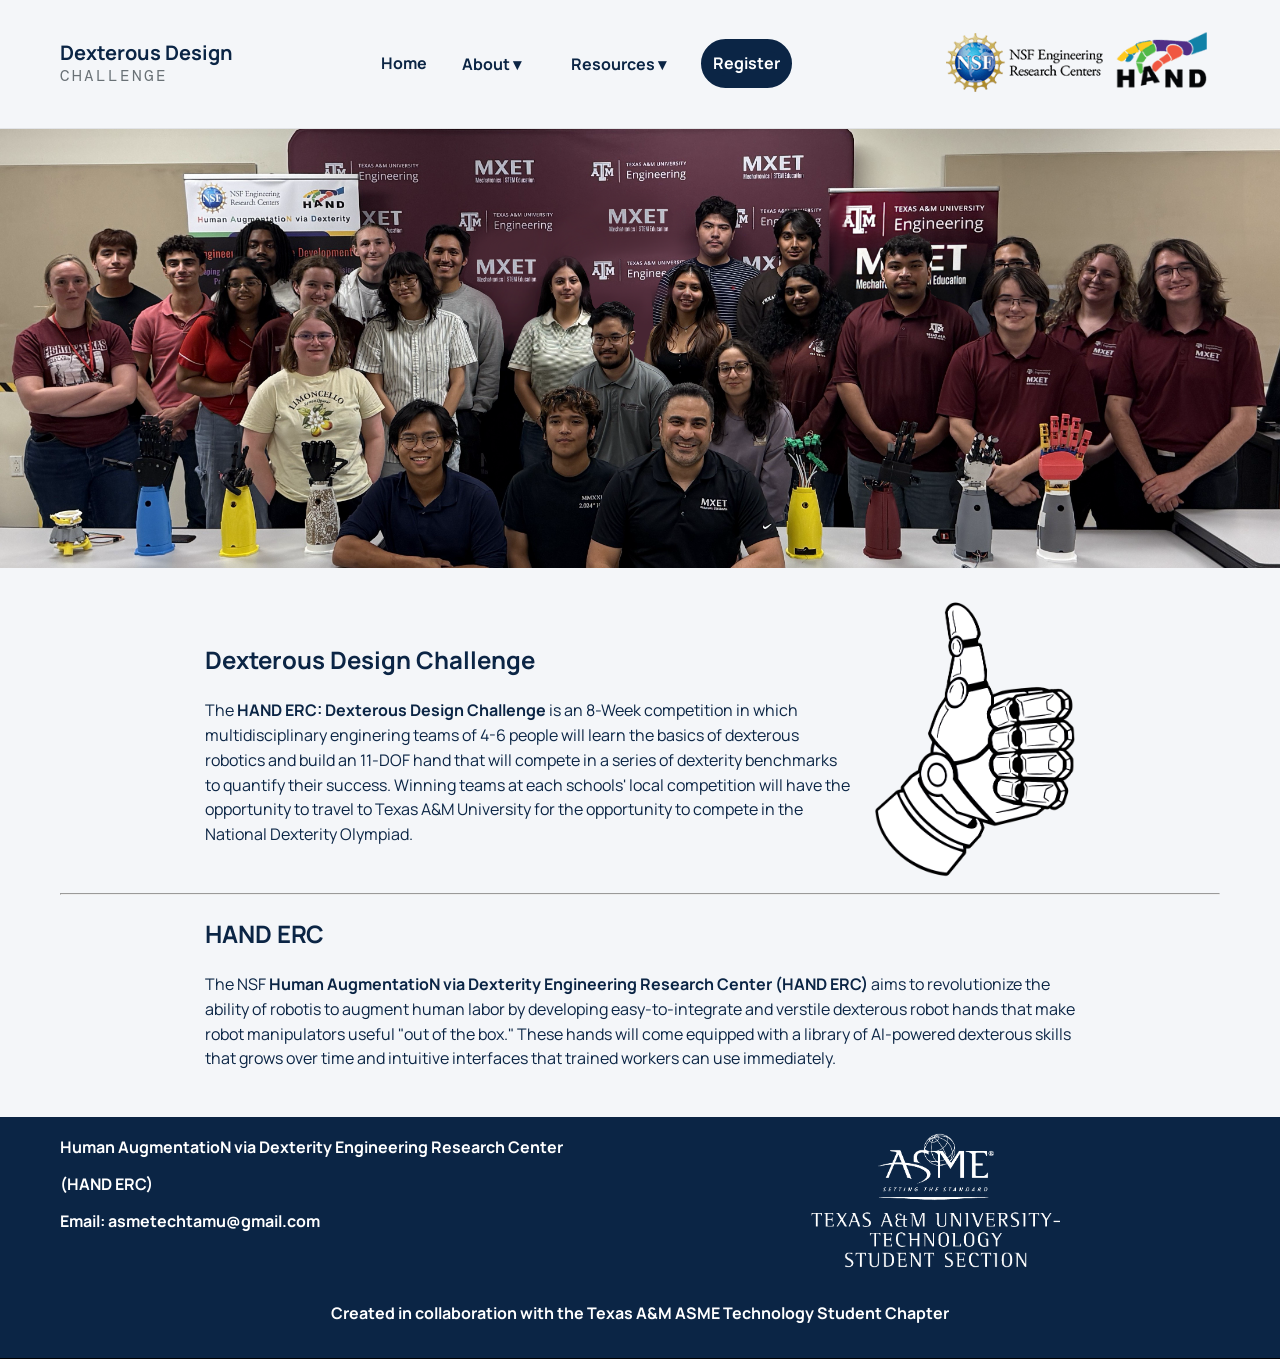
<file: index.html>
<!DOCTYPE html>
<html lang="en">
<head>
  <meta charset="UTF-8">
  <meta name="viewport" content="width=device-width, initial-scale=1.0">
  <meta name="description" content="Dexterous Design Challenge — a hands-on engineering competition introducing students to dexterous robotics.">
  <title>Dexterous Design Challenge</title>
  <link rel="stylesheet" href="styles.css">
</head>
<body>
  <header class="site-header">
    <br/>
    <div class="container nav-wrap">
      <a class="brand" href="index.html" aria-label="Dexterous Design Challenge home">
        <span><strong>Dexterous Design</strong><small>CHALLENGE</small></span>
      </a>
      <button class="menu-toggle" aria-label="Open menu">☰</button>
      <nav class="nav">
        <a href="index.html">Home</a>
        <div class="dropdown">
          <button class="dropbtn">About ▾</button>
          <div class="dropdown-content">
              <a href="pastresults.html">Past Competition Results</a>
              <a href="staff.html">Staff</a>
          </div>
        </div>
        <div class="dropdown">
          <button class="dropbtn">Resources ▾</button>
          <div class="dropdown-content">
              <a href="rulesandguidebook.html">Rules and Guidebook</a>
              <a href="FAQ.html">FAQ</a>
              <a href="pastdesigns.html">Past Designs</a>
              <div class="sub-dropdown">
                <button class="dropbtn">Modules ▸</button>
                <div class="sub-dropdown-content">
                    <a href="index.html">Gantt Charts & Project Management</a>
                    <a href="index.html">Dexterous Robotics</a>
                    <a href="index.html">3D CAD Design Using Onshape</a>
                    <a href="index.html">Volume Creating Features</a>
                    <a href="index.html">Introduction to Assemblies</a>
                    <a href="index.html">Design of a Finger</a>
                    <a href="index.html">Mechanical Drawings & 3D Printing</a>
                    <a href="module08.html">Arduino & C++</a>
                    <a href="index.html">Kit Specific Programming</a>
                </div>
              </div>
          </div>
        </div>
        <a class="nav-but" href="https://www.youtube.com/watch?v=dQw4w9WgXcQ" target="_blank">Register</a>
      </nav>
      <a class="header-logo" href="https://hand-erc.org/" target="_blank"><img height=100 src="HAND NSF Logo.png"></imgsrc> </a>
    </div>
    <br/>
  </header>

  <main>
    <section>
        <img width=100% src="DDCCeremony.JPG">
    </section>
    <br/>
    <section class="container">
      <div class="image-text-row">
        <div>
          <h2>Dexterous Design Challenge</h2>
          <p>
            The <b>HAND ERC: Dexterous Design Challenge</b> is an 8-Week competition in which multidisciplinary enginering teams of 4-6 people will learn the basics of dexterous robotics and build an 11-DOF hand that will compete in a series of dexterity benchmarks to quantify their success. Winning teams at each schools' local competition will have the opportunity to travel to Texas A&M University for the opportunity to compete in the National Dexterity Olympiad.
          </p>  
        </div>
        <div>
          <img width=200 src="DDCLogo.png"/>
        </div>
      </div>
      <hr/>
        <div class="center-text">
          <h2>HAND ERC</h2>
          <p>
            The NSF <b>Human AugmentatioN via Dexterity Engineering Research Center (HAND ERC)</b> aims to revolutionize the ability of robotis to augment human labor by developing easy-to-integrate and verstile dexterous robot hands that make robot manipulators useful "out of the box." These hands will come equipped with a library of AI-powered dexterous skills that grows over time and intuitive interfaces that trained workers can use immediately.
          </p>  
        </div>
    </section>
  </main>

  <footer class="site-footer">
    <section class="container">
      <div class="footer-grid">
        <div>
          <h4>Human AugmentatioN via Dexterity Engineering Research Center</h4>
          <h4>(HAND ERC)</h4>
          <h4>Email: asmetechtamu@gmail.com</h4>
        </div>
        <img class="center-text" src="ASMETAMUT_Logo.png"/>
      </div>
      <h4 class="centered">Created in collaboration with the Texas A&M ASME Technology Student Chapter</h4>
      <br/>
  </section>
  </footer>
  <script src="script.js"></script>
</body>
</html>
</file>
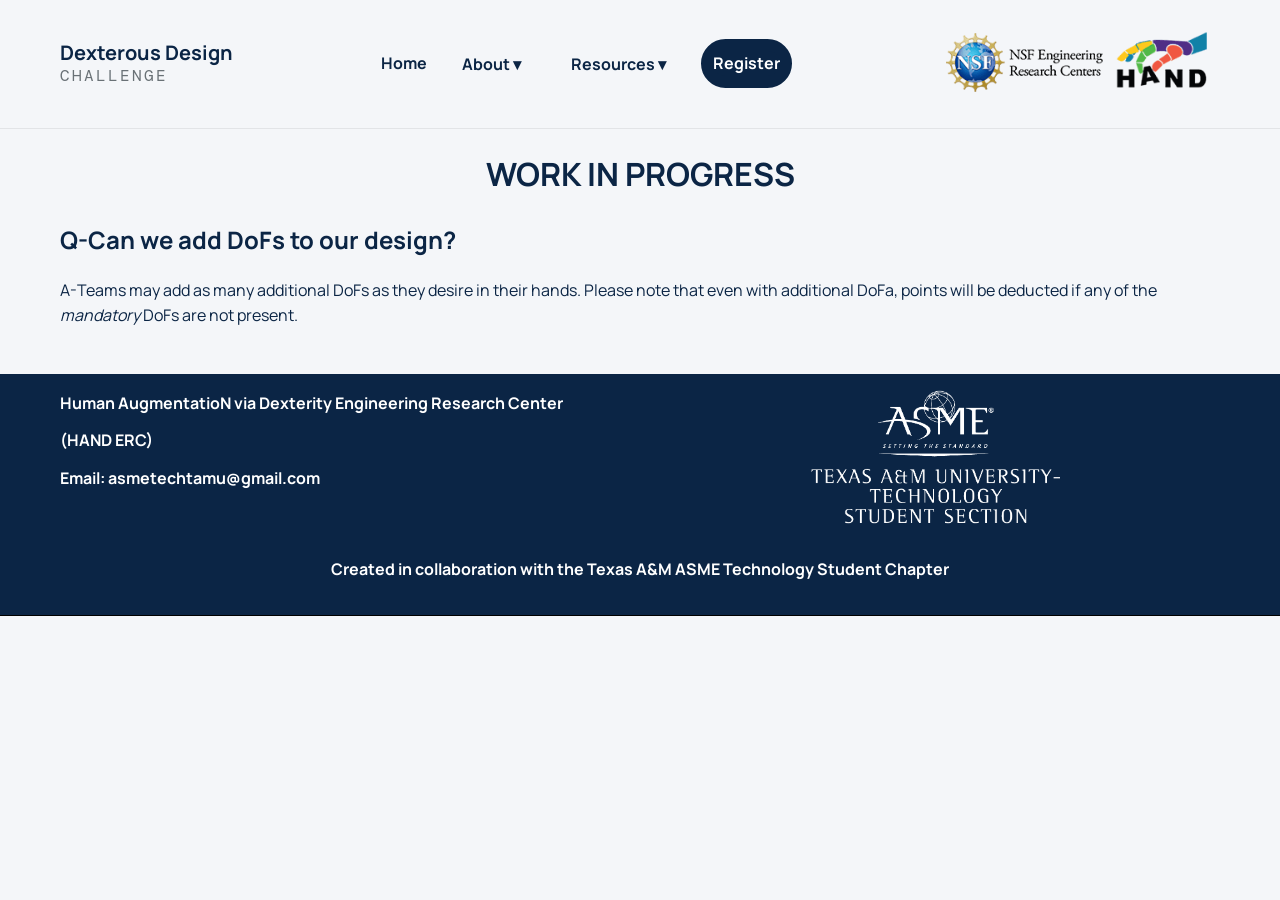
<file: FAQ.html>
<!DOCTYPE html>
<html lang="en">
<head>
  <meta charset="UTF-8">
  <meta name="viewport" content="width=device-width, initial-scale=1.0">
  <meta name="description" content="Dexterous Design Challenge — a hands-on engineering competition introducing students to dexterous robotics.">
  <title>Dexterous Design Challenge</title>
  <link rel="stylesheet" href="styles.css">
</head>
<body>
  <header class="site-header">
    <br/>
    <div class="container nav-wrap">
      <a class="brand" href="index.html" aria-label="Dexterous Design Challenge home">
        <span><strong>Dexterous Design</strong><small>CHALLENGE</small></span>
      </a>
      <button class="menu-toggle" aria-label="Open menu">☰</button>
      <nav class="nav">
        <a href="index.html">Home</a>
        <div class="dropdown">
          <button class="dropbtn">About ▾</button>
          <div class="dropdown-content">
              <a href="pastresults.html">Past Competition Results</a>
              <a href="staff.html">Staff</a>
          </div>
        </div>
        <div class="dropdown">
          <button class="dropbtn">Resources ▾</button>
          <div class="dropdown-content">
              <a href="rulesandguidebook.html">Rules and Guidebook</a>
              <a href="FAQ.html">FAQ</a>
              <a href="pastdesigns.html">Past Designs</a>
              <div class="sub-dropdown">
                <button class="dropbtn">Modules ▸</button>
                <div class="sub-dropdown-content">
                    <a href="index.html">Gantt Charts & Project Management</a>
                    <a href="index.html">Dexterous Robotics</a>
                    <a href="index.html">3D CAD Design Using Onshape</a>
                    <a href="index.html">Volume Creating Features</a>
                    <a href="index.html">Introduction to Assemblies</a>
                    <a href="index.html">Design of a Finger</a>
                    <a href="index.html">Mechanical Drawings & 3D Printing</a>
                    <a href="module08.html">Arduino & C++</a>
                    <a href="index.html">Kit Specific Programming</a>
                </div>
              </div>
          </div>
        </div>
        <a class="nav-but" href="https://www.youtube.com/watch?v=dQw4w9WgXcQ" target="_blank">Register</a>
      </nav>
      <a class="header-logo" href="https://hand-erc.org/" target="_blank"><img height=100 src="HAND NSF Logo.png"></imgsrc> </a>
    </div>
    <br/>
  </header>

  <main class="container">
    <h1 class="centered">WORK IN PROGRESS</h1>
    <h2>Q-Can we add DoFs to our design?</h2>
    <p>A-Teams may add as many additional DoFs as they desire in their hands. Please note that even with additional DoFa, points will be deducted if any of the <i>mandatory</i> DoFs are not present.</p>
  </main>

  <footer class="site-footer">
    <section class="container">
      <div class="footer-grid">
        <div>
          <h4>Human AugmentatioN via Dexterity Engineering Research Center</h4>
          <h4>(HAND ERC)</h4>
          <h4>Email: asmetechtamu@gmail.com</h4>
        </div>
        <img class="center-text" src="ASMETAMUT_Logo.png"/>
      </div>
      <h4 class="centered">Created in collaboration with the Texas A&M ASME Technology Student Chapter</h4>
      <br/>
  </section>
  </footer>
  <script src="script.js"></script>
</body>
</html>
</file>
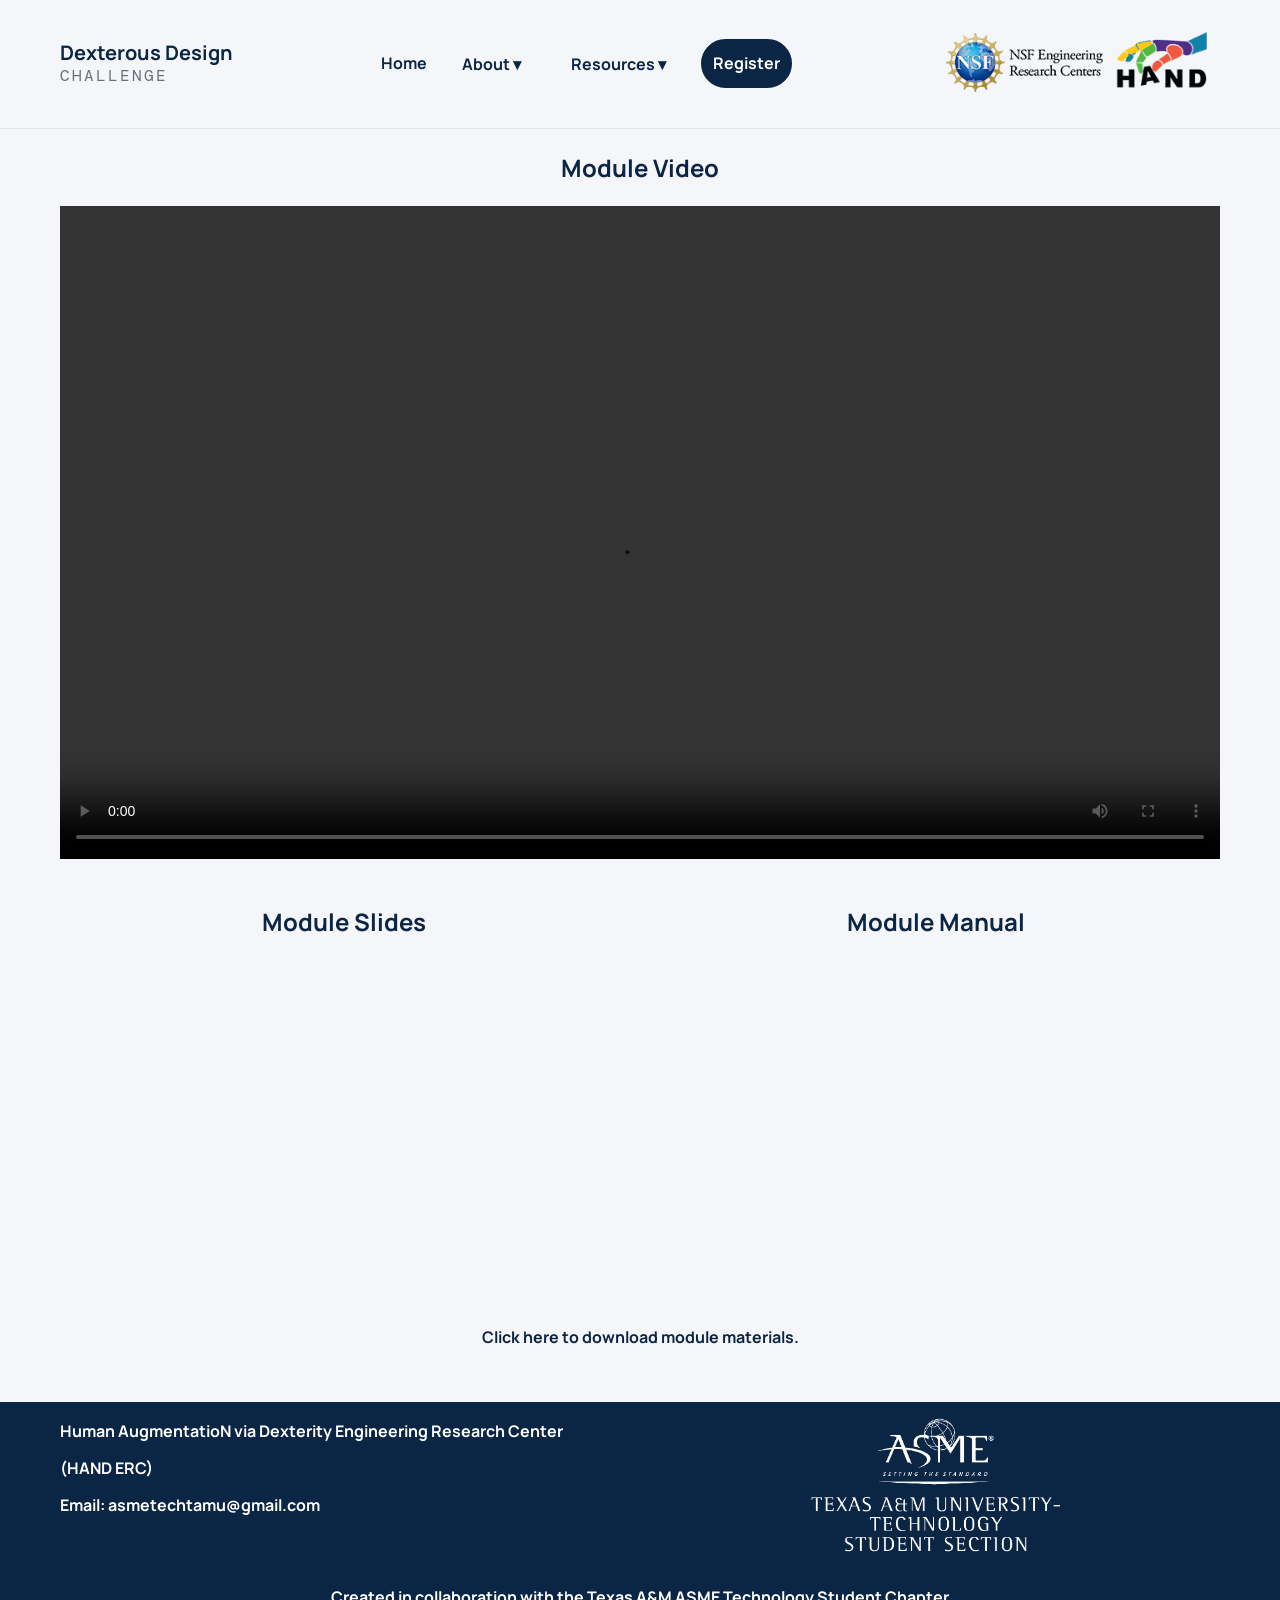
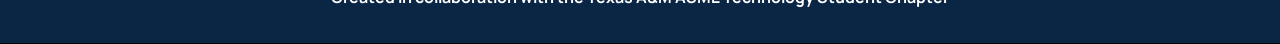
<file: module08.html>
<!DOCTYPE html>
<html lang="en">
<head>
  <meta charset="UTF-8">
  <meta name="viewport" content="width=device-width, initial-scale=1.0">
  <meta name="description" content="Dexterous Design Challenge — a hands-on engineering competition introducing students to dexterous robotics.">
  <title>Dexterous Design Challenge</title>
  <link rel="stylesheet" href="styles.css">
</head>
<body>
  <header class="site-header">
    <br/>
    <div class="container nav-wrap">
      <a class="brand" href="index.html" aria-label="Dexterous Design Challenge home">
        <span><strong>Dexterous Design</strong><small>CHALLENGE</small></span>
      </a>
      <button class="menu-toggle" aria-label="Open menu">☰</button>
      <nav class="nav">
        <a href="index.html">Home</a>
        <div class="dropdown">
          <button class="dropbtn">About ▾</button>
          <div class="dropdown-content">
              <a href="pastresults.html">Past Competition Results</a>
              <a href="staff.html">Staff</a>
          </div>
        </div>
        <div class="dropdown">
          <button class="dropbtn">Resources ▾</button>
          <div class="dropdown-content">
              <a href="rulesandguidebook.html">Rules and Guidebook</a>
              <a href="FAQ.html">FAQ</a>
              <a href="pastdesigns.html">Past Designs</a>
              <div class="sub-dropdown">
                <button class="dropbtn">Modules ▸</button>
                <div class="sub-dropdown-content">
                    <a href="index.html">Gantt Charts & Project Management</a>
                    <a href="index.html">Dexterous Robotics</a>
                    <a href="index.html">3D CAD Design Using Onshape</a>
                    <a href="index.html">Volume Creating Features</a>
                    <a href="index.html">Introduction to Assemblies</a>
                    <a href="index.html">Design of a Finger</a>
                    <a href="index.html">Mechanical Drawings & 3D Printing</a>
                    <a href="module08.html">Arduino & C++</a>
                    <a href="index.html">Kit Specific Programming</a>
                </div>
              </div>
          </div>
        </div>
        <a class="nav-but" href="https://www.youtube.com/watch?v=dQw4w9WgXcQ" target="_blank">Register</a>
      </nav>
      <a class="header-logo" href="https://hand-erc.org/" target="_blank"><img height=100 src="HAND NSF Logo.png"></imgsrc> </a>
    </div>
    <br/>
  </header>

  <main class="container">
    <section>
        <div class="centered">
            <h2>Module Video</h2>
            <video class="embedded" controls>
              <source src="Module 08 Video.mp4" type="video/mp4">
            </video>
        </div>
    </section>
    <br/>
    <section>
        <div class="resource-grid-2">
            <div class="centered">
                <h2>Module Slides</h2>
                <iframe
                    class="embedded"
                    src="https://docs.google.com/presentation/d/1T0HauesDmMNMG_fMFa_p6zQ2xTL5WtUJb2RaGJrEuK0/embed"
                    frameborder="0">
                </iframe>
            </div>
            <div class="centered">
                <h2>Module Manual</h2>
                <iframe
                    class="embedded"
                    src="https://docs.google.com/document/d/1j6C0Iek3XEqTyAq1XgGVK0Yoh1MN-UJxjhDGySC2qnI/preview"
                    frameborder="0">
                </iframe>
            </div>
        </div>
    </section>
    <br/>
    <div class="centered">
        <a href="Module08.zip" target="blank" download><h4>Click here to download module materials.</h4></a>
    </div>
      
  </main>

  <footer class="site-footer">
    <section class="container">
      <div class="footer-grid">
        <div>
          <h4>Human AugmentatioN via Dexterity Engineering Research Center</h4>
          <h4>(HAND ERC)</h4>
          <h4>Email: asmetechtamu@gmail.com</h4>
        </div>
        <img class="center-text" src="ASMETAMUT_Logo.png"/>
      </div>
      <h4 class="centered">Created in collaboration with the Texas A&M ASME Technology Student Chapter</h4>
      <br/>
  </section>
  </footer>
  <script src="script.js"></script>
</body>
</html>
</file>
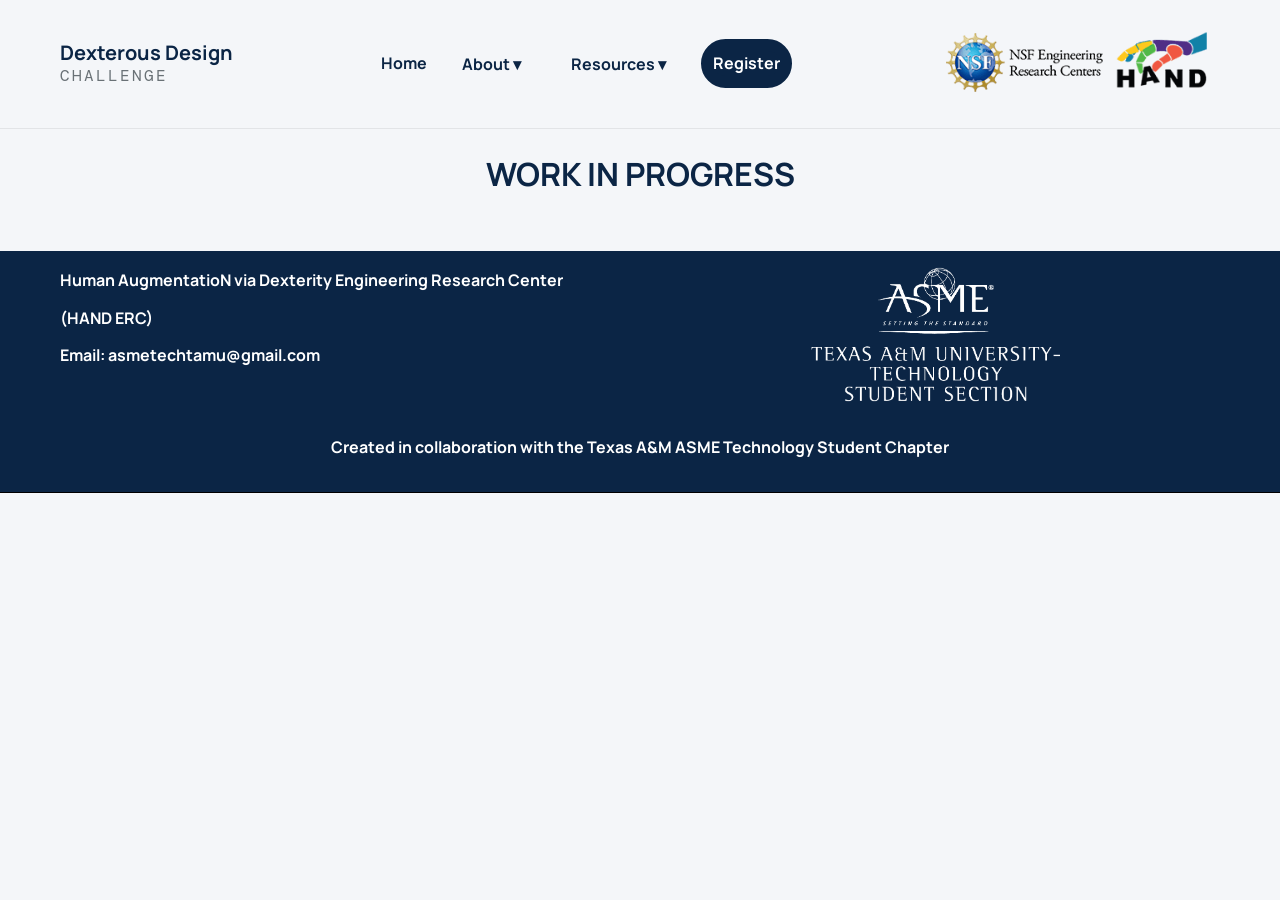
<file: pastdesigns.html>
<!DOCTYPE html>
<html lang="en">
<head>
  <meta charset="UTF-8">
  <meta name="viewport" content="width=device-width, initial-scale=1.0">
  <meta name="description" content="Dexterous Design Challenge — a hands-on engineering competition introducing students to dexterous robotics.">
  <title>Dexterous Design Challenge</title>
  <link rel="stylesheet" href="styles.css">
</head>
<body>
  <header class="site-header">
    <br/>
    <div class="container nav-wrap">
      <a class="brand" href="index.html" aria-label="Dexterous Design Challenge home">
        <span><strong>Dexterous Design</strong><small>CHALLENGE</small></span>
      </a>
      <button class="menu-toggle" aria-label="Open menu">☰</button>
      <nav class="nav">
        <a href="index.html">Home</a>
        <div class="dropdown">
          <button class="dropbtn">About ▾</button>
          <div class="dropdown-content">
              <a href="pastresults.html">Past Competition Results</a>
              <a href="staff.html">Staff</a>
          </div>
        </div>
        <div class="dropdown">
          <button class="dropbtn">Resources ▾</button>
          <div class="dropdown-content">
              <a href="rulesandguidebook.html">Rules and Guidebook</a>
              <a href="FAQ.html">FAQ</a>
              <a href="pastdesigns.html">Past Designs</a>
              <div class="sub-dropdown">
                <button class="dropbtn">Modules ▸</button>
                <div class="sub-dropdown-content">
                    <a href="index.html">Gantt Charts & Project Management</a>
                    <a href="index.html">Dexterous Robotics</a>
                    <a href="index.html">3D CAD Design Using Onshape</a>
                    <a href="index.html">Volume Creating Features</a>
                    <a href="index.html">Introduction to Assemblies</a>
                    <a href="index.html">Design of a Finger</a>
                    <a href="index.html">Mechanical Drawings & 3D Printing</a>
                    <a href="module08.html">Arduino & C++</a>
                    <a href="index.html">Kit Specific Programming</a>
                </div>
              </div>
          </div>
        </div>
        <a class="nav-but" href="https://www.youtube.com/watch?v=dQw4w9WgXcQ" target="_blank">Register</a>
      </nav>
      <a class="header-logo" href="https://hand-erc.org/" target="_blank"><img height=100 src="HAND NSF Logo.png"></imgsrc> </a>
    </div>
    <br/>
  </header>

  <main class="container">
    <h1 class="centered">WORK IN PROGRESS</h1>
  </main>

  <footer class="site-footer">
    <section class="container">
      <div class="footer-grid">
        <div>
          <h4>Human AugmentatioN via Dexterity Engineering Research Center</h4>
          <h4>(HAND ERC)</h4>
          <h4>Email: asmetechtamu@gmail.com</h4>
        </div>
        <img class="center-text" src="ASMETAMUT_Logo.png"/>
      </div>
      <h4 class="centered">Created in collaboration with the Texas A&M ASME Technology Student Chapter</h4>
      <br/>
  </section>
  </footer>
  <script src="script.js"></script>
</body>
</html>
</file>
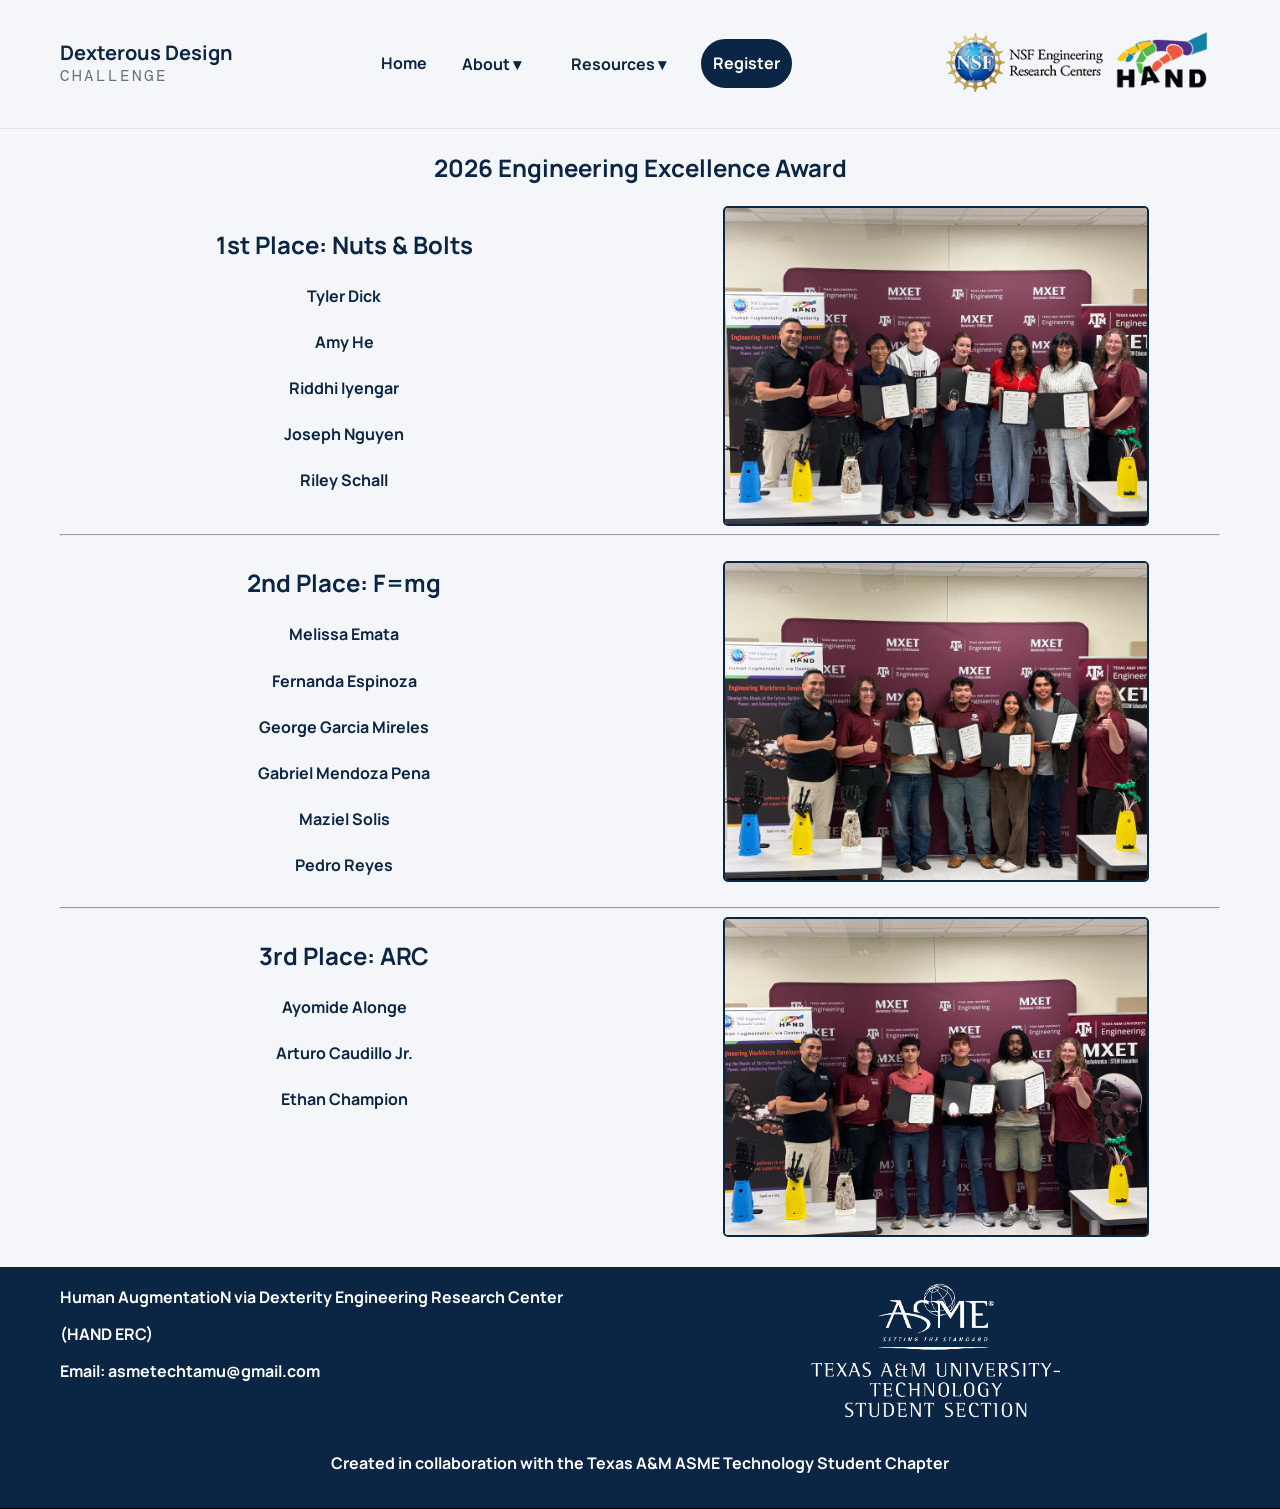
<file: pastresults.html>
<!DOCTYPE html>
<html lang="en">
<head>
  <meta charset="UTF-8">
  <meta name="viewport" content="width=device-width, initial-scale=1.0">
  <meta name="description" content="Dexterous Design Challenge — a hands-on engineering competition introducing students to dexterous robotics.">
  <title>Dexterous Design Challenge</title>
  <link rel="stylesheet" href="styles.css">
</head>
<body>
  <header class="site-header">
    <br/>
    <div class="container nav-wrap">
      <a class="brand" href="index.html" aria-label="Dexterous Design Challenge home">
        <span><strong>Dexterous Design</strong><small>CHALLENGE</small></span>
      </a>
      <button class="menu-toggle" aria-label="Open menu">☰</button>
      <nav class="nav">
        <a href="index.html">Home</a>
        <div class="dropdown">
          <button class="dropbtn">About ▾</button>
          <div class="dropdown-content">
              <a href="pastresults.html">Past Competition Results</a>
              <a href="staff.html">Staff</a>
          </div>
        </div>
        <div class="dropdown">
          <button class="dropbtn">Resources ▾</button>
          <div class="dropdown-content">
              <a href="rulesandguidebook.html">Rules and Guidebook</a>
              <a href="FAQ.html">FAQ</a>
              <a href="pastdesigns.html">Past Designs</a>
              <div class="sub-dropdown">
                <button class="dropbtn">Modules ▸</button>
                <div class="sub-dropdown-content">
                    <a href="index.html">Gantt Charts & Project Management</a>
                    <a href="index.html">Dexterous Robotics</a>
                    <a href="index.html">3D CAD Design Using Onshape</a>
                    <a href="index.html">Volume Creating Features</a>
                    <a href="index.html">Introduction to Assemblies</a>
                    <a href="index.html">Design of a Finger</a>
                    <a href="index.html">Mechanical Drawings & 3D Printing</a>
                    <a href="module08.html">Arduino & C++</a>
                    <a href="index.html">Kit Specific Programming</a>
                </div>
              </div>
          </div>
        </div>
        <a class="nav-but" href="https://www.youtube.com/watch?v=dQw4w9WgXcQ" target="_blank">Register</a>
      </nav>
      <a class="header-logo" href="https://hand-erc.org/" target="_blank"><img height=100 src="HAND NSF Logo.png"></imgsrc> </a>
    </div>
    <br/>
  </header>

  <main class="container">
    <section id="2026">
      <h1 class="centered">2026 Engineering Excellence Award</h1>
      <div class="resource-grid-2">
        <div class="centered">
          <h2>1st Place: Nuts & Bolts</h2>
          <h4>Tyler Dick</h4>
          <h4>Amy He</h4>
          <h4>Riddhi Iyengar</h4>
          <h4>Joseph Nguyen</h4>
          <h4>Riley Schall</h4>
        </div>
        <img class="center-text border" width=400 src="DDC_Ceremony_NutsAndBolts.JPG"/>
      </div>
      <hr/>
      <div class="resource-grid-2">
        <div class="centered">
          <h2>2nd Place: F=mg</h2>
          <h4>Melissa Emata</h4>
          <h4>Fernanda Espinoza</h4>
          <h4>George Garcia Mireles</h4>
          <h4>Gabriel Mendoza Pena</h4>
          <h4>Maziel Solis</h4>
          <h4>Pedro Reyes</h4>
        </div>
        <img class="center-text border" width=400 src="DDC_Ceremony_FMG.JPG"/>
      </div>
      <hr/>
      <div class="resource-grid-2">
        <div class="centered">
          <h2>3rd Place: ARC</h2>
          <h4>Ayomide Alonge</h4>
          <h4>Arturo Caudillo Jr.</h4>
          <h4>Ethan Champion</h4>
        </div>
        <img class="center-text border" width=400 src="DDC_Ceremony_ARC.JPG"/>
      </div>

    </section>
  </main>

  <footer class="site-footer">
    <section class="container">
      <div class="footer-grid">
        <div>
          <h4>Human AugmentatioN via Dexterity Engineering Research Center</h4>
          <h4>(HAND ERC)</h4>
          <h4>Email: asmetechtamu@gmail.com</h4>
        </div>
        <img class="center-text" src="ASMETAMUT_Logo.png"/>
      </div>
      <h4 class="centered">Created in collaboration with the Texas A&M ASME Technology Student Chapter</h4>
      <br/>
  </section>
  </footer>
  <script src="script.js"></script>
</body>
</html>
</file>
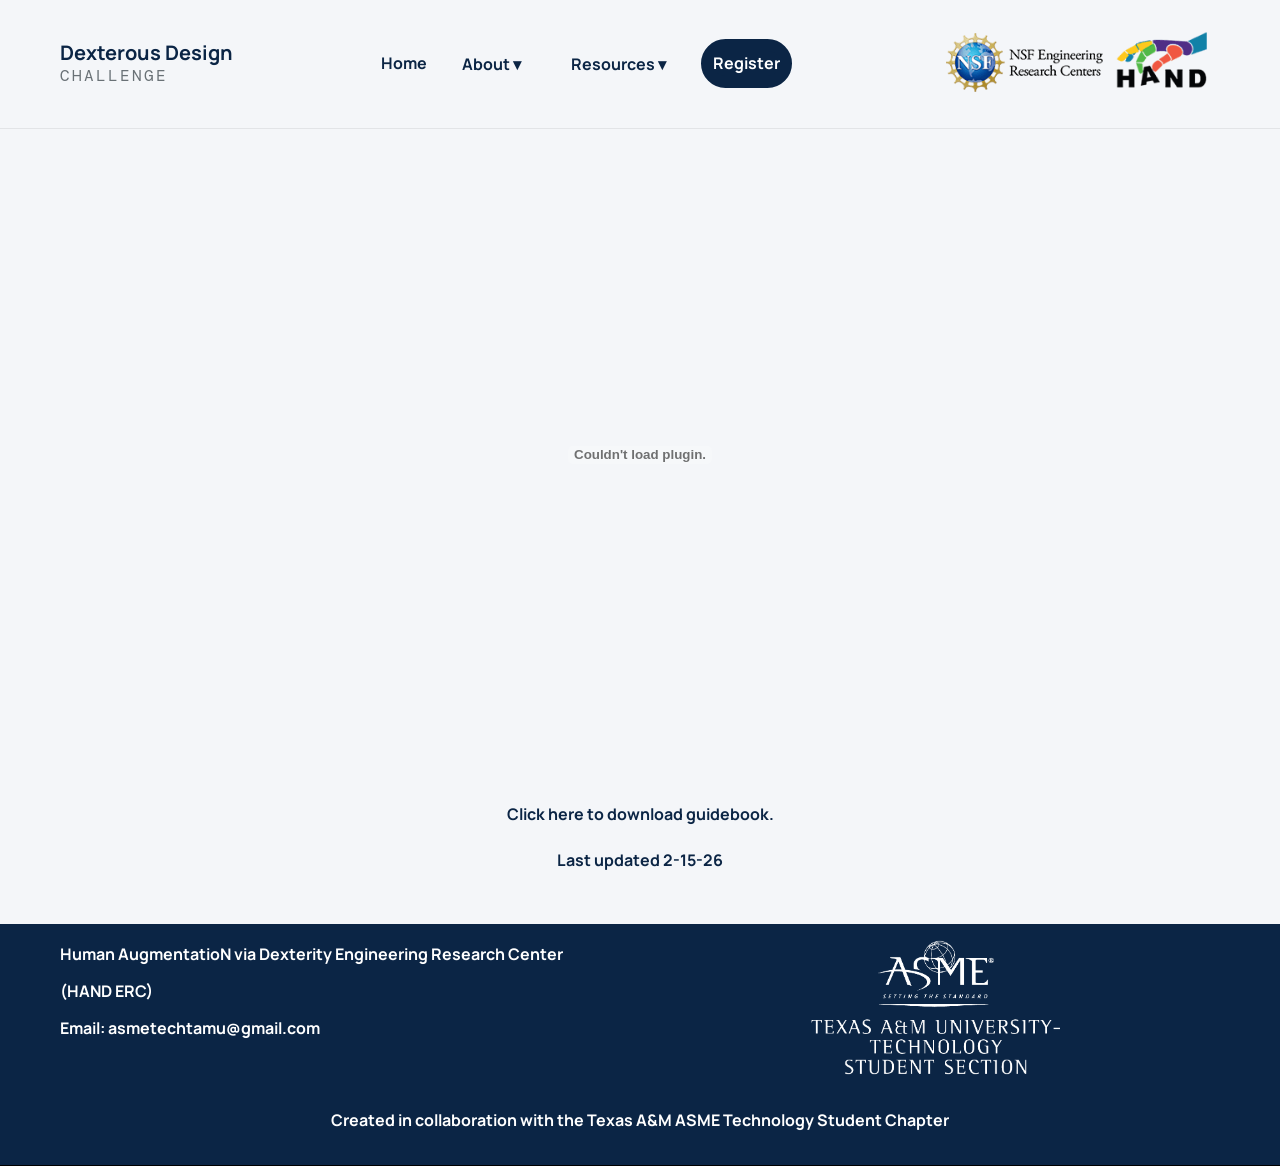
<file: rulesandguidebook.html>
<!DOCTYPE html>
<html lang="en">
<head>
  <meta charset="UTF-8">
  <meta name="viewport" content="width=device-width, initial-scale=1.0">
  <meta name="description" content="Dexterous Design Challenge — a hands-on engineering competition introducing students to dexterous robotics.">
  <title>Dexterous Design Challenge</title>
  <link rel="stylesheet" href="styles.css">
</head>
<body>
  <header class="site-header">
    <br/>
    <div class="container nav-wrap">
      <a class="brand" href="index.html" aria-label="Dexterous Design Challenge home">
        <span><strong>Dexterous Design</strong><small>CHALLENGE</small></span>
      </a>
      <button class="menu-toggle" aria-label="Open menu">☰</button>
      <nav class="nav">
        <a href="index.html">Home</a>
        <div class="dropdown">
          <button class="dropbtn">About ▾</button>
          <div class="dropdown-content">
              <a href="pastresults.html">Past Competition Results</a>
              <a href="staff.html">Staff</a>
          </div>
        </div>
        <div class="dropdown">
          <button class="dropbtn">Resources ▾</button>
          <div class="dropdown-content">
              <a href="rulesandguidebook.html">Rules and Guidebook</a>
              <a href="FAQ.html">FAQ</a>
              <a href="pastdesigns.html">Past Designs</a>
              <div class="sub-dropdown">
                <button class="dropbtn">Modules ▸</button>
                <div class="sub-dropdown-content">
                    <a href="index.html">Gantt Charts & Project Management</a>
                    <a href="index.html">Dexterous Robotics</a>
                    <a href="index.html">3D CAD Design Using Onshape</a>
                    <a href="index.html">Volume Creating Features</a>
                    <a href="index.html">Introduction to Assemblies</a>
                    <a href="index.html">Design of a Finger</a>
                    <a href="index.html">Mechanical Drawings & 3D Printing</a>
                    <a href="module08.html">Arduino & C++</a>
                    <a href="index.html">Kit Specific Programming</a>
                </div>
              </div>
          </div>
        </div>
        <a class="nav-but" href="https://www.youtube.com/watch?v=dQw4w9WgXcQ" target="_blank">Register</a>
      </nav>
      <a class="header-logo" href="https://hand-erc.org/" target="_blank"><img height=100 src="HAND NSF Logo.png"></imgsrc> </a>
    </div>
    <br/>
  </header>

  <main class="container">
    <section>
    <embed class="embedded" src="DDCGuidebook.pdf" type="application/pdf"/>
    </section>
    <a class="centered" href="DDCGuidebook.pdf" target="blank" download><h4>Click here to download guidebook.</h4></a>
    <h4 class="centered">Last updated 2-15-26</h4>
  </main>

  <footer class="site-footer">
    <section class="container">
      <div class="footer-grid">
        <div>
          <h4>Human AugmentatioN via Dexterity Engineering Research Center</h4>
          <h4>(HAND ERC)</h4>
          <h4>Email: asmetechtamu@gmail.com</h4>
        </div>
        <img class="center-text" src="ASMETAMUT_Logo.png"/>
      </div>
      <h4 class="centered">Created in collaboration with the Texas A&M ASME Technology Student Chapter</h4>
      <br/>
  </section>
  </footer>
  <script src="script.js"></script>
</body>
</html>
</file>
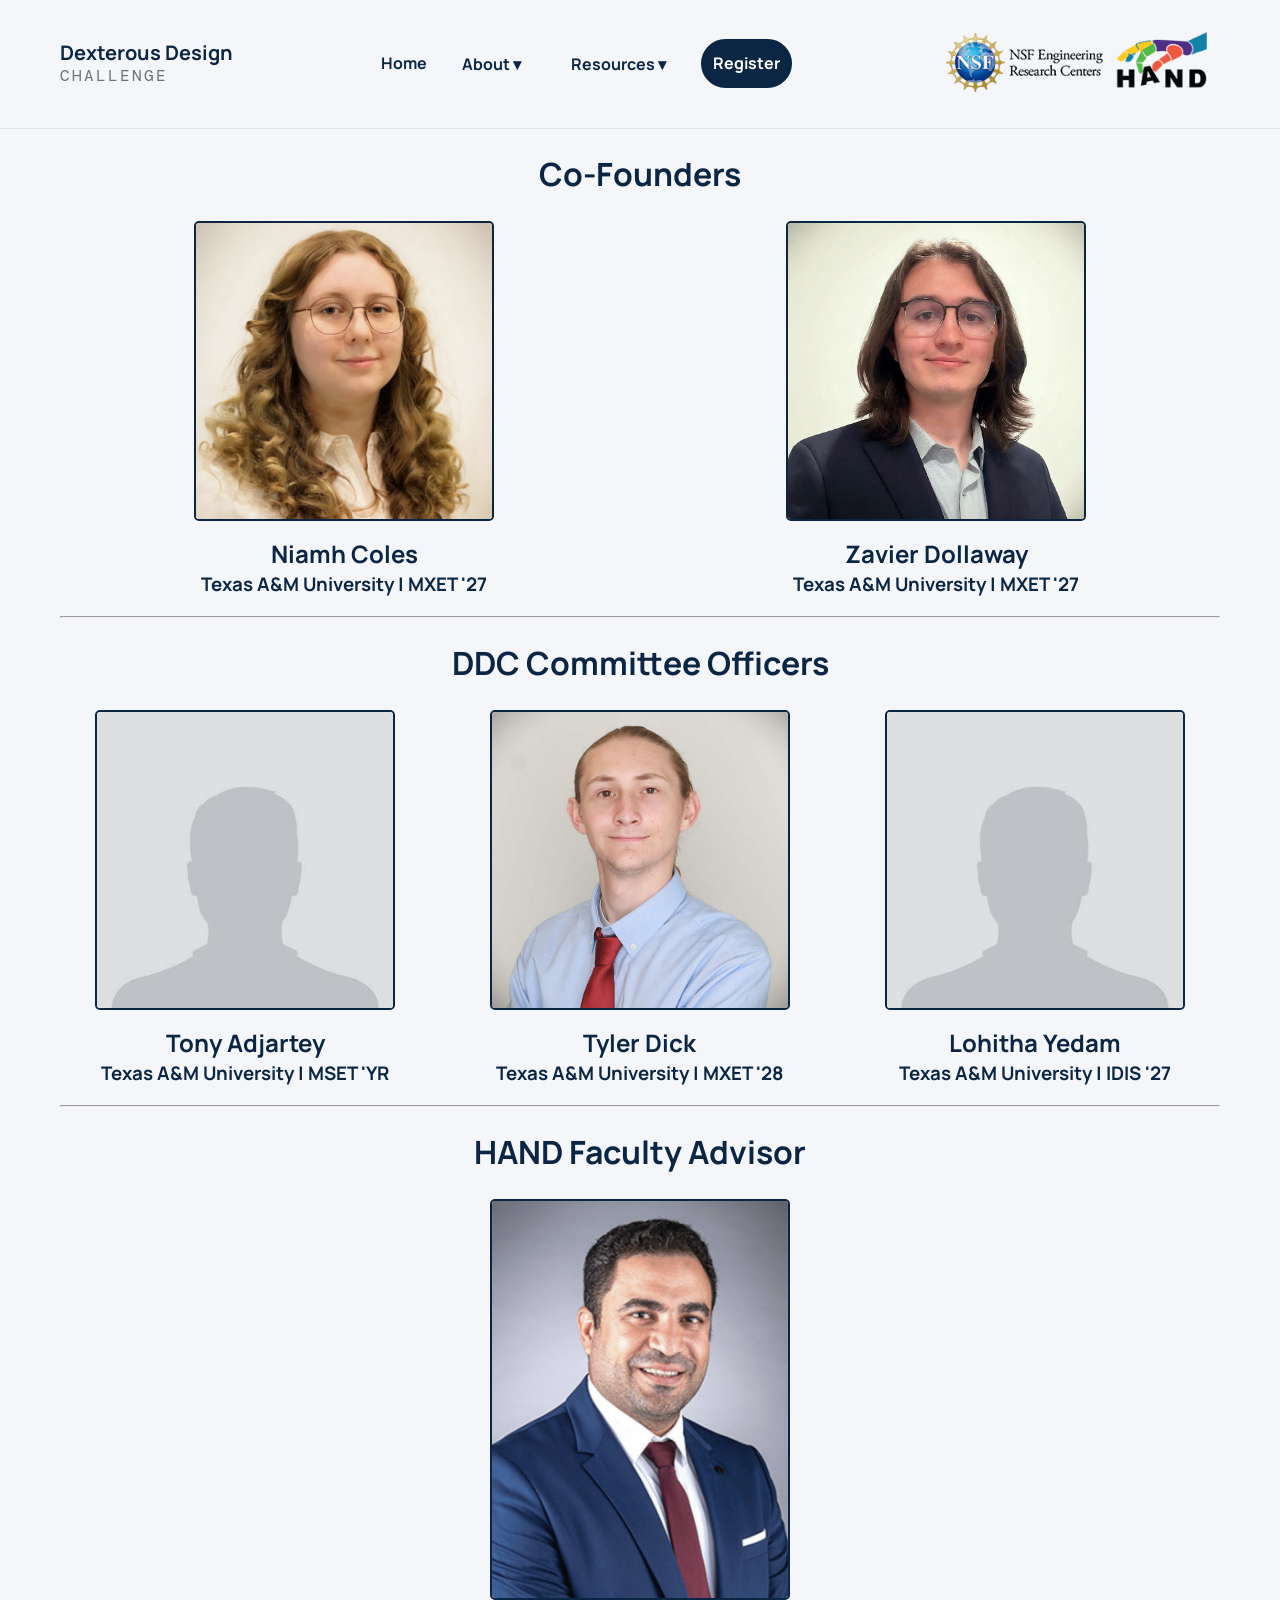
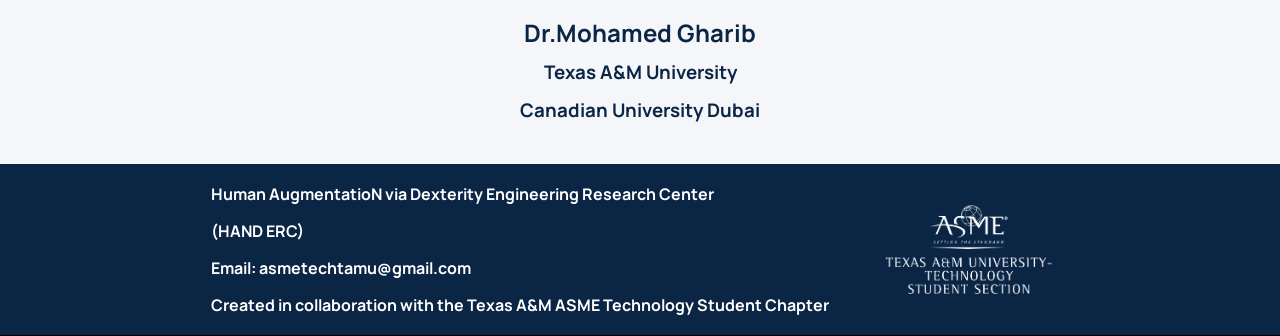
<file: staff.html>
<!DOCTYPE html>
<html lang="en">
<head>
  <meta charset="UTF-8">
  <meta name="viewport" content="width=device-width, initial-scale=1.0">
  <meta name="description" content="Dexterous Design Challenge — a hands-on engineering competition introducing students to dexterous robotics.">
  <title>Dexterous Design Challenge</title>
  <link rel="stylesheet" href="styles.css">
</head>
<body>
  <header class="site-header">
    <br/>
    <div class="container nav-wrap">
      <a class="brand" href="index.html" aria-label="Dexterous Design Challenge home">
        <span><strong>Dexterous Design</strong><small>CHALLENGE</small></span>
      </a>
      <button class="menu-toggle" aria-label="Open menu">☰</button>
      <nav class="nav">
        <a href="index.html">Home</a>
        <div class="dropdown">
          <button class="dropbtn">About ▾</button>
          <div class="dropdown-content">
              <a href="pastresults.html">Past Competition Results</a>
              <a href="staff.html">Staff</a>
          </div>
        </div>
        <div class="dropdown">
          <button class="dropbtn">Resources ▾</button>
          <div class="dropdown-content">
              <a href="rulesandguidebook.html">Rules and Guidebook</a>
              <a href="FAQ.html">FAQ</a>
              <a href="pastdesigns.html">Past Designs</a>
              <div class="sub-dropdown">
                <button class="dropbtn">Modules ▸</button>
                <div class="sub-dropdown-content">
                    <a href="index.html">Gantt Charts & Project Management</a>
                    <a href="index.html">Dexterous Robotics</a>
                    <a href="index.html">3D CAD Design Using Onshape</a>
                    <a href="index.html">Volume Creating Features</a>
                    <a href="index.html">Introduction to Assemblies</a>
                    <a href="index.html">Design of a Finger</a>
                    <a href="index.html">Mechanical Drawings & 3D Printing</a>
                    <a href="module08.html">Arduino & C++</a>
                    <a href="index.html">Kit Specific Programming</a>
                </div>
              </div>
          </div>
        </div>
        <a class="nav-but" href="https://www.youtube.com/watch?v=dQw4w9WgXcQ" target="_blank">Register</a>
      </nav>
      <a class="header-logo" href="https://hand-erc.org/" target="_blank"><img height=100 src="HAND NSF Logo.png"></imgsrc> </a>
    </div>
    <br/>
  </header>

  <main class="container">
    <h1 class="centered">Co-Founders</h1>
    <div class="resource-grid-2">
      <div class="centered">
        <img class="border" width=300px src="NiamhColesHeadshot.png"/>
        <br/>
        <h2 class="closer">Niamh Coles</h2>
        <h3 class="closer">Texas A&M University | MXET '27</h3>
      </div>
      <div class="centered">
        <img class="border" width=300px src="ZavierDollawayHeadshot.jpg"/>
        <br/>
        <h2 class="closer">Zavier Dollaway</h2>
        <h3 class="closer">Texas A&M University | MXET '27</h3>
      </div>
    </div>
    <hr/>
    <h1 class="centered">DDC Committee Officers</h1>
    <div class="resource-grid-3">
      <div class="centered">
        <img class="border" width=300px src="placeholder.jpg"/> 
        <h2 class="closer">Tony Adjartey</h2>
        <h3 class="closer">Texas A&M University | MSET 'YR</h3>
      </div>
      <div class="centered">
        <img class="border" width=300px src="TylerDickHeadshot.jpg"/> 
        <h2 class="closer">Tyler Dick</h2>
        <h3 class="closer">Texas A&M University | MXET '28</h3>
      </div>
      <div class="centered">
        <img class="border" width=300px src="placeholder.jpg"/> 
        <h2 class="closer">Lohitha Yedam</h2>
        <h3 class="closer">Texas A&M University | IDIS '27</h3>
      </div>
    </div>
    <hr/>
    <div class="centered">
      <h1>HAND Faculty Advisor</h1>
      <img class="border" width=300px src="GharibHeadshot.png"/>
      <h2 class="closer">Dr.Mohamed Gharib</h2>
      <h3>Texas A&M University</h3>
      <h3 class="closer">Canadian University Dubai</h3>
    </div>
    
  </main>

  <footer class="site-footer">
    <div class="container side-by-side">
      <div>
        <h4>Human AugmentatioN via Dexterity Engineering Research Center</h4>
        <h4>(HAND ERC)</h4>
        <h4>Email: asmetechtamu@gmail.com</h4>
        <h4>Created in collaboration with the Texas A&M ASME Technology Student Chapter</h4>
      </div>
      <img class="footer-logo" width=200px src="ASMETAMUT_Logo.png"/>
    </div>
  </footer>
  <script src="script.js"></script>
</body>
</html>
</file>
<file: styles.css>
@import url('https://fonts.googleapis.com/css2?family=DM+Mono:wght@400;500&family=Manrope:wght@400;500;600;700;800&display=swap');

/* CSS Variables */
:root { --ink: #0b2545; --muted: #697176; --paper: #f4f6f9; --card: #fff; --line: #dde2e8; --accent: #0b2545; --dark: #111516; --dark2: #1a2022; --radius: 18px; }

/* Global Styles */
* { box-sizing: border-box; }
html { scroll-behavior: smooth; }
body { margin: 0; background: var(--paper); color: var(--ink); font-family: Manrope, Arial, sans-serif; line-height: 1.55; }
a { color: inherit; text-decoration: none; }

/* Layout Utilities */
.container { width: min(1160px, calc(100% - 100px)); margin: auto; }
.centered { text-align: center; }
.center-text { width: 75%; margin: auto; }
.border { border: 2px solid var(--ink); border-radius: 5px; }
.module-border { border: 2px solid var(--ink); }
.embedded { width: 100%; aspect-ratio: 16 / 9; }
.side-by-side { display: flex; align-items: center; justify-content: center; gap: 40px; }
.side-by-side p { width: 450px; }
.closer { line-height: 0.5; }

/* Header and Navigation */
.site-header { position: sticky; top: 0; z-index: 20; background: rgba(244, 246, 249, 0.94); backdrop-filter: blur(14px); border-bottom: 1px solid rgba(16, 19, 22, 0.08); }
.nav-wrap { display: flex; align-items: center; justify-content: space-between; height: 78px; }
.nav { display: flex; align-items: center; gap: 20px; color: var(--ink); font-size: 16px; font-weight: 700; }
.nav-but { background: var(--ink); color: white; border: 12px solid var(--ink); border-radius: 30px; }
.menu-toggle { display: none; background: none; border: 0; font-size: 25px; }

/* Brand */
.brand { display: flex; align-items: center; gap: 10px; }
.brand strong, .brand small { display: block; line-height: 1; }
.brand strong { font-size: 20px; }
.brand small { margin-top: 5px; color: var(--muted); font-family: "DM Mono", monospace; font-size: 16px; letter-spacing: 2px; }

/* Dropdown Navigation */
.dropdown { position: relative; display: inline-block; }
.dropbtn { display: flex; padding: 15px; background: none; border: none; color: var(--ink); font-family: inherit; font-size: inherit; font-weight: 700; cursor: pointer; }
.dropdown-content, .sub-dropdown-content { display: none; position: absolute; min-width: 180px; background: white; box-shadow: 0 8px 16px rgba(0, 0, 0, 0.2); border-top: 3px solid var(--ink); }
.dropdown-content { z-index: 1000; }
.dropdown-content a, .sub-dropdown-content a { display: block; padding: 12px 16px; color: var(--ink); text-decoration: none; white-space: nowrap; }
.dropdown-content a:hover, .sub-dropdown-content a:hover { background: #f1f1f1; }
.dropdown:hover .dropdown-content { display: block; }

/* Nested Dropdown */
.sub-dropdown { position: relative; }
.sub-dropdown-content { top: 0; left: 100%; z-index: 1001; }
.sub-dropdown:hover .sub-dropdown-content { display: block; }

/* Footer */
.site-footer { background-color: var(--ink); color: white; border-top: 30px solid var(--paper); border-bottom: 1px solid black; font-weight: 200; line-height: 1; }
.footer-logo { top: 0; right: 10px; }

/* PDF Viewer */
.pdf-container { width: 100%; height: 100vh; min-height: 450px; max-height: 900px; margin: 20px 0; }
.pdf-container iframe { display: block; width: 100%; height: 100%; border: 1px solid #ddd; border-radius: 8px; }

/* Resource Grids */
.resource-grid-2, .resource-grid-3 { display: grid; width: 100%; gap: 24px; }
.resource-grid-2 { grid-template-columns: repeat(2, minmax(0, 1fr)); }
.resource-grid-3 { grid-template-columns: repeat(3, minmax(0, 1fr)); }
.resource-card { min-width: 0; padding: 20px;}
.footer-grid {display:grid;width:100%;gap:24px;grid-template-columns: repeat(2,minmax(0,1fr));}
.footer-grid img{max-width: 300px;}


.image-text-row {width:75%;display: flex;align-items: center;gap: 24px;margin-bottom: 30px;margin:auto}
.image-text-image {flex: 0 0 500px;display: flex;justify-content: center;align-items: center;}
.image-text-image img {display: block;width: 100%;max-height: 180px;object-fit: contain;}
.image-text-content {flex: 1;min-width: 0;}

/* Tablets and Smaller Laptops */
@media (max-width: 1100px) {
    .resource-grid-2, .resource-grid-3, .footer-grid { grid-template-columns: 1fr; }
}
@media (max-width: 1000px) {
    .nav-wrap {
        position: relative;
        flex-wrap: wrap;
        height: auto;
        min-height: 78px;
        padding: 10px 0;
    }

    .menu-toggle {
        display: block;
        cursor: pointer;
        color: var(--ink);
        font-size: 28px;
        padding: 8px 12px;
    }

    .nav {
        display: none;
        flex-direction: column;
        align-items: stretch;
        gap: 0;
        width: 100%;
        padding: 10px 0;
        font-size: 16px;
    }

    /* JavaScript adds this class when the menu is opened */
    .nav.active {
        display: flex;
    }

    .nav > a {
        display: block;
        padding: 12px 16px;
    }

    .nav .nav-but {
        align-self: flex-start;
        margin: 8px 12px;
    }

    /* Dropdowns expand inside the mobile menu */
    .dropdown {
        display: block;
        width: 100%;
    }

    .dropbtn {
        width: 100%;
        justify-content: space-between;
        text-align: left;
    }

    .dropdown-content,
    .sub-dropdown-content {
        position: static;
        display: none;
        width: 100%;
        min-width: 0;
        box-shadow: none;
        border-top: none;
        padding-left: 16px;
    }

    .dropdown.open > .dropdown-content,
    .sub-dropdown.open > .sub-dropdown-content {
        display: block;
    }

    .dropdown:hover .dropdown-content,
    .sub-dropdown:hover .sub-dropdown-content {
        /* Prevent hover from controlling mobile dropdowns */
        display: none;
    }

    .nav img {
        display: block;
        width: 160px;
        height: auto;
        margin: 10px 16px;
    }

    /* Your existing responsive page layouts */
    .hero {
        padding-top: 65px;
    }

    .hero-grid,
    .challenge-grid,
    .register-grid {
        grid-template-columns: 1fr;
    }

    .hero-art {
        min-height: 390px;
    }

    .cards.three,
    .winner-grid {
        grid-template-columns: 1fr;
    }

    .timeline {
        grid-template-columns: 1fr 1fr;
    }

    .resource-grid {
        grid-template-columns: 1fr;
    }

    .footer-grid {
        grid-template-columns: 1fr;
    }

    .register-grid {
        gap: 35px;
    }

    .hero h1 {
        letter-spacing: -2.5px;
    }

    .hero-stats {
        gap: 20px;
    }

    .module {
        grid-template-columns: 45px 1fr;
    }

    .module-arrow {
        display: none;
    }
}
/* Navigation and Layout Adjustments */
@media (max-width: 1000px) {
    .header-logo, .nav { display: none; }
    .center-text { width: 80%; }
    .menu-toggle { display: block; }
    .hero { padding-top: 65px; }
    .hero-grid, .challenge-grid, .register-grid { grid-template-columns: 1fr; }
    .hero-art { min-height: 390px; }
    .cards.three, .winner-grid { grid-template-columns: 1fr; }
    .timeline { grid-template-columns: 1fr 1fr; }
    .resource-grid { grid-template-columns: 1fr; }
    .footer-grid { grid-template-columns: 1fr; }
    .register-grid { gap: 35px; }
    .hero h1 { letter-spacing: -2.5px; }
    .hero-stats { gap: 20px; }
    .module { grid-template-columns: 45px 1fr; }
    .module-arrow { display: none; }
    .image-text-row {width:80%;flex-direction: column;align-items: center;gap: 12px;}
    .image-text-image {flex-basis: auto;width: 100%;}
    .image-text-image img {max-height: 180px;}
    /* Mobile dropdowns */
    .dropdown {
        display: block;
        width: 100%;
    }

    .dropbtn {
        display: flex;
        align-items: center;
        justify-content: space-between;
        width: 100%;
        padding: 12px 16px;
        text-align: left;
        cursor: pointer;
    }

    .dropdown-content,
    .sub-dropdown-content {
        display: none;
        position: static;
        width: 100%;
        min-width: 0;
        box-shadow: none;
        border: none;
        padding-left: 16px;
    }

    /* Show menus when tapped */
    .dropdown.open > .dropdown-content {
        display: block;
    }

    .sub-dropdown.open > .sub-dropdown-content {
        display: block;
    }

    /* Prevent desktop hover behavior from interfering */
    .dropdown:hover > .dropdown-content,
    .sub-dropdown:hover > .sub-dropdown-content {
        display: none;
    }

    /* Keep explicitly opened menus visible */
    .dropdown.open:hover > .dropdown-content,
    .sub-dropdown.open:hover > .sub-dropdown-content {
        display: block;
    }
}

/* Phones */
@media (max-width: 600px) {
    .resource-card { padding: 16px; }
}

/* ===== Mobile / touch dropdown menu =====
   Paste this at the very BOTTOM of styles.css (after everything else).
   The JS in script.js adds an "open" class to .nav, .dropdown and .sub-dropdown. */

/* Phones and tablets: a tap (not hover) controls the dropdowns.
   Hover is switched off here because touch browsers fake a "hover" on tap,
   which would leave the menu stuck open and impossible to close. */
   @media (max-width: 1000px), (hover: none) {
    .dropdown:hover .dropdown-content,
    .sub-dropdown:hover .sub-dropdown-content { display: none; }
  
    .dropdown.open > .dropdown-content,
    .sub-dropdown.open > .sub-dropdown-content { display: block; }
  }
  
  /* Narrow screens: the ☰ button opens a panel, dropdowns expand in place */
  @media (max-width: 1000px) {
    .nav.open {
      display: flex;
      flex-direction: column;
      align-items: stretch;
      gap: 4px;
      position: absolute;
      top: 100%;
      right: 20px;
      width: min(320px, calc(100vw - 40px));
      max-height: calc(100vh - 160px);   /* fallback; script.js sets the exact value */
      max-height: calc(100dvh - 160px);
      overflow-y: auto;
      overscroll-behavior: contain;      /* scrolling the menu doesn't scroll the page */
      -webkit-overflow-scrolling: touch;
      padding: 12px;
      background: #f4f6f9;
      border: 1px solid #dde2e8;
      border-radius: 14px;
      box-shadow: 0 15px 40px rgba(0, 0, 0, 0.1);
      z-index: 30;
    }
  
    .nav > a { padding: 12px 15px; }
    .nav > .nav-but { text-align: center; margin-top: 6px; }
  
    .nav .dropdown,
    .nav .sub-dropdown { display: block; width: 100%; }
  
    .nav .dropbtn { width: 100%; justify-content: space-between; text-align: left; }
  
    /* Expand inside the panel instead of floating off-screen */
    .dropdown-content,
    .sub-dropdown-content {
      position: static;
      min-width: 0;
      margin-left: 12px;
      background: transparent;
      box-shadow: none;
      border-top: 0;
      border-left: 3px solid var(--ink);
    }
  
    .dropdown-content a,
    .sub-dropdown-content a { white-space: normal; }
  }

  /* ===== Mobile: embedded docs, slides and video =====
   Paste at the very BOTTOM of styles.css (after the mobile menu block). */

/* Embeds never overflow the screen */
.embedded { display: block; max-width: 100%; border: 0; }

/* Phones and small tablets */
@media (max-width: 700px) {

  /* The page gutter was 50px per side, which left only ~290px on a phone */
  .container { width: calc(100% - 32px); }

  .resource-grid-2,
  .resource-grid-3 { gap: 32px; }

  /* Video and slides are landscape, so 16:9 is right. They just get wider. */

  /* Documents / PDFs are portrait. Give them height instead of a 16:9 box. */
  iframe.embedded[src*="/document/"],
  iframe.embedded[src*="drive.google.com"],
  iframe.embedded[src$=".pdf"] {
    aspect-ratio: auto;
    height: 75vh;
    height: 75dvh;
    min-height: 420px;
    max-height: 720px;
  }

  /* Your existing .pdf-container (used for PDFs) */
  .pdf-container { height: 75vh; height: 75dvh; min-height: 420px; }
}
</file>
